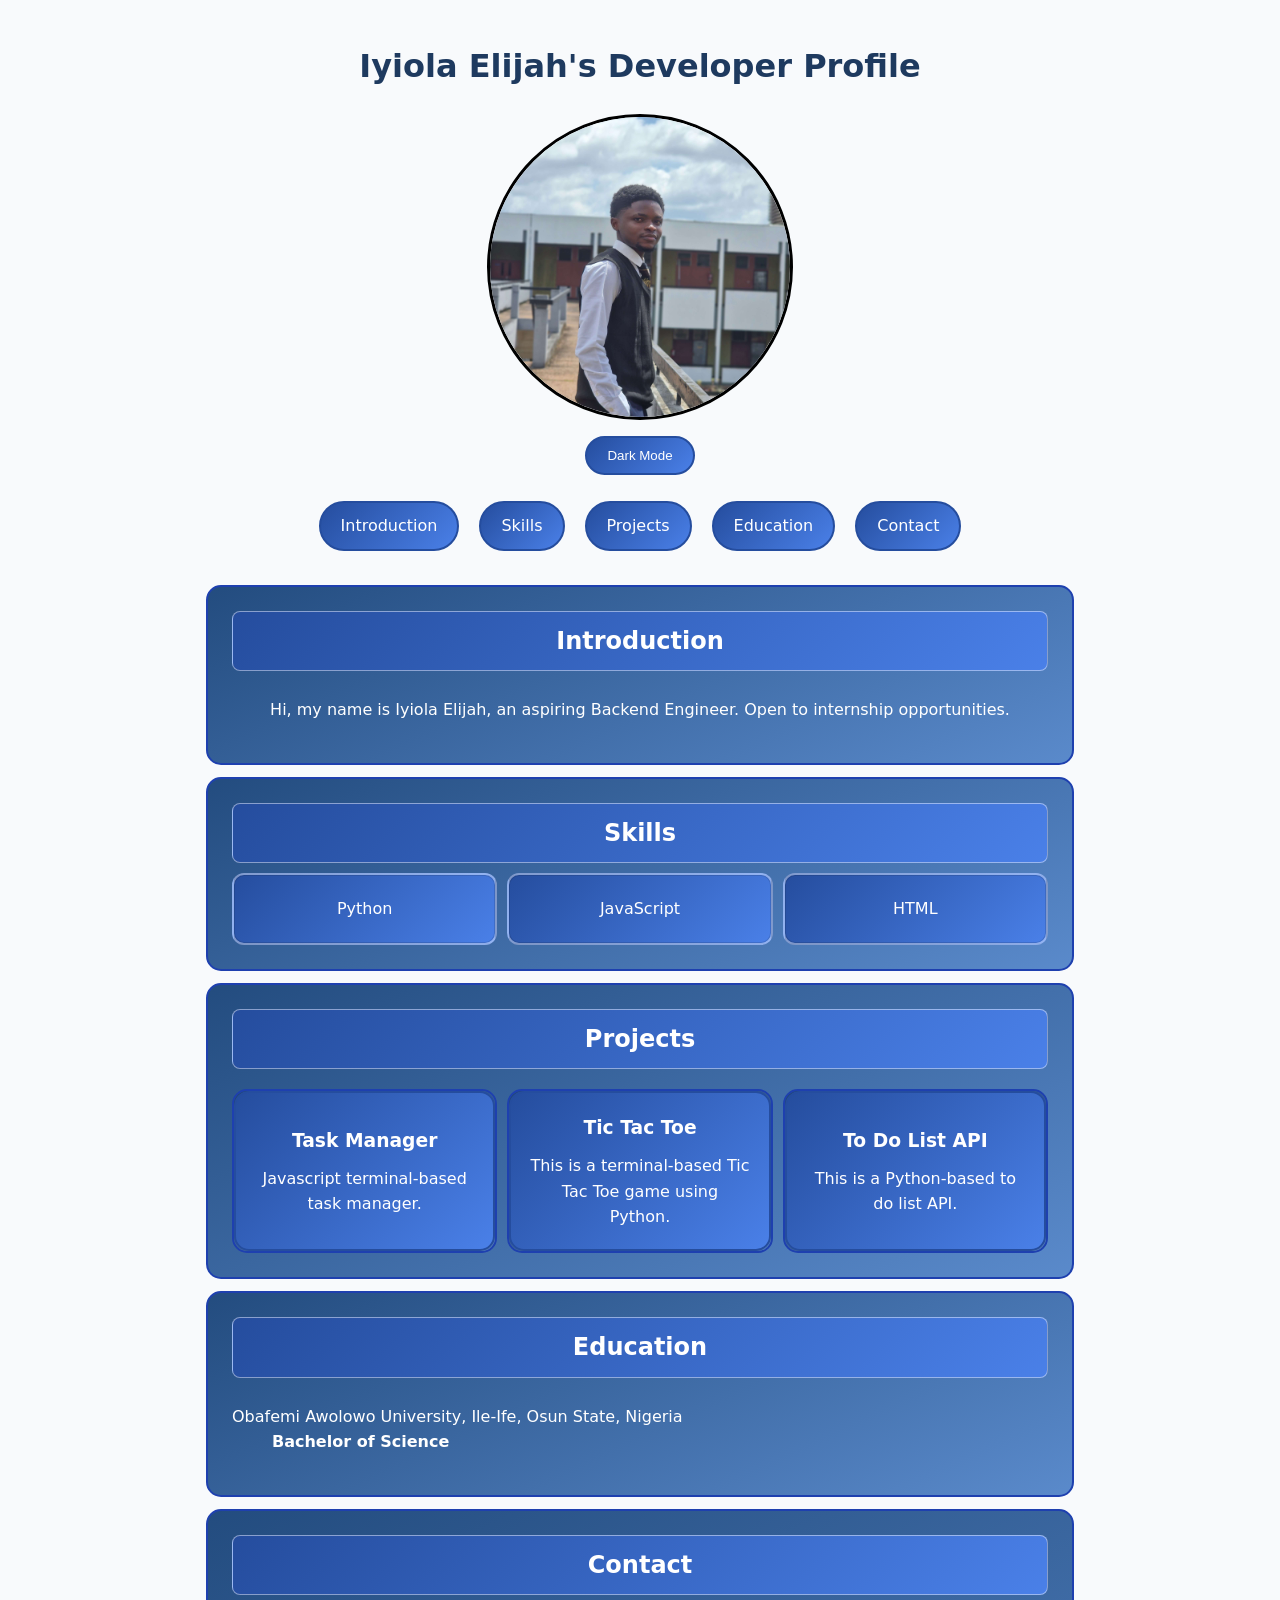
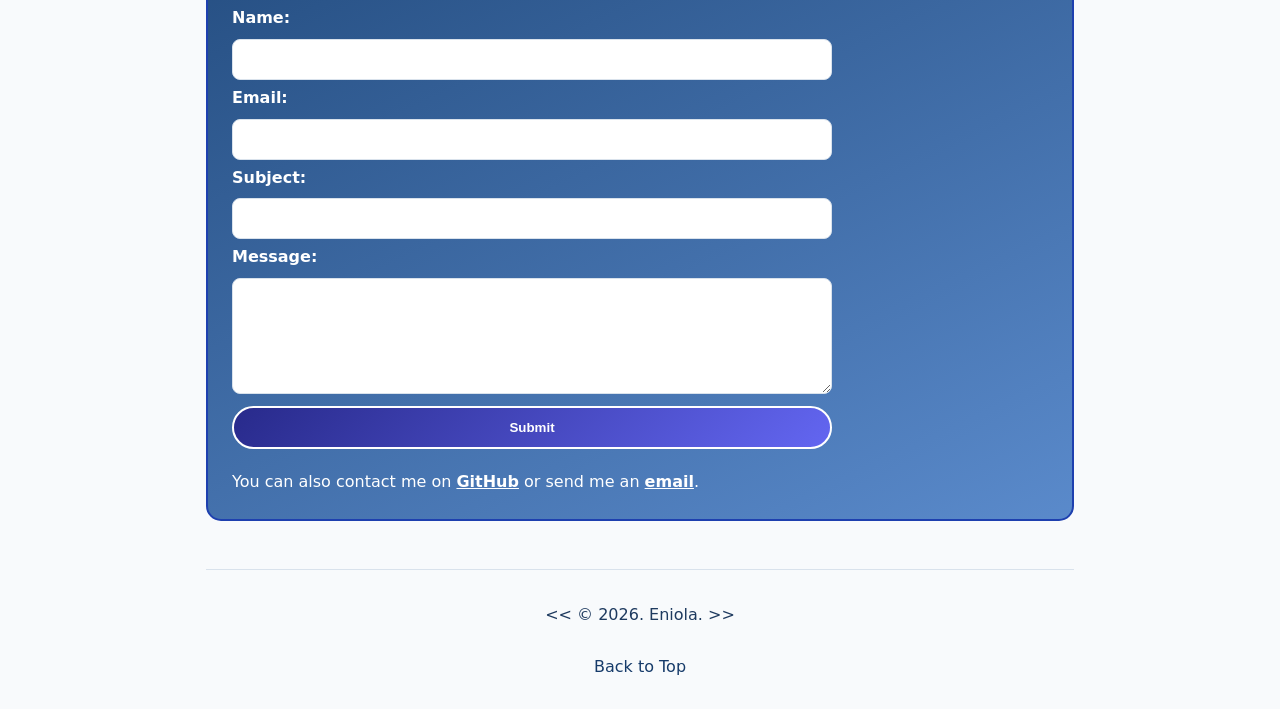
<file: index.html>
<!DOCTYPE html>
<html lang="en">
    <head>
    <meta charset="UTF-8">
    <meta name="viewport" content="width=device-width, initial-scale=1.0">
    <meta name="author" content="Iyiola Eniola">
    <meta name="description" content="This is a webpage containing my developer profile">
    <title>My Developer Profile</title>
    <link rel="stylesheet" href="styles.css">
    <script src="script.js" defer></script>
    </head>

    <body>
    <header>
            <h1>Iyiola Elijah's Developer Profile</h1>
    <img
        class="circle-image"
        src="img/profile-pic.jpeg"
        alt="Iyiola Eniola profile picture"
        title="My profile picture"
        width="300"
        height="300"
    >

    <button type="button" class='menu-toggle' aria-expanded="false" aria-controls="main-menu">Menu</button>
    <button type="button" aria-pressed="false" class ='theme'>Dark Mode</button>
    <nav aria-label="Main navigation" id="main-menu">
        <a href="#Intro" class="nav-border">Introduction</a>
        <a href="#Skills" class="nav-border">Skills</a>
        <a href="#Projects" class="nav-border">Projects</a>
        <a href="#Education" class="nav-border">Education</a>
        <a href="#Contact" class="nav-border">Contact</a>
    </nav>
    </header>

    <main>
    <section id="Intro">
        <h2>Introduction</h2>
        <p>
        Hi, my name is Iyiola Elijah, an aspiring Backend Engineer. Open to
        internship opportunities.
        </p>
    </section>

    <section id="Skills">
        <h2>Skills</h2>
        <ol class="three-columns skill-list">
        <li class = "column">Python</li>
        <li class = "column">JavaScript</li>
        <li class = "column">HTML</li>
        </ol>
    </section>

    <section id="Projects">
        <h2>Projects</h2>
        <div class="three-columns project-grid">
            <article class="column project-card">
                <a class="nav-border project-link" href="https://github.com/daydreambot/rootwork-week-01/tree/milestone/phase-1-task-manager" target="_blank" rel="noopener noreferrer">
                <h3>Task Manager</h3>
                <p>
                    Javascript terminal-based task manager.
                </p>
                </a>
            </article>

            <article class = "column project-card">
                <a class="nav-border project-link" href="https://github.com/daydreambot/python-learning-curve/blob/main/tests-taken/tic-tac-toe.py" target="_blank" rel="noopener noreferrer">
                <h3>Tic Tac Toe</h3>
                <p>
                    This is a terminal-based Tic Tac Toe game using Python.
                </p>
                </a>
            </article>

            <article class = "column project-card">
                <a class="nav-border project-link" href="https://github.com/daydreambot/mytodo" target="_blank" rel="noopener noreferrer">
                <h3>To Do List API</h3>
                <p>
                    This is a Python-based to do list API.
                </p>
                </a>
            </article>
        </div>
    </section>

    <section id="Education">
        <h2>Education</h2>
        <dl>
        <dt>
            Obafemi Awolowo University, Ile-Ife, Osun State, Nigeria
        </dt>
        <dd>
            <strong>Bachelor of Science</strong>
        </dd>
        </dl>
    </section>

    <section id="Contact">
        <h2>Contact</h2>
        <form id="contact-form" novalidate>
        <label for="user-name">Name:</label>
        <input aria-describedby="name-error" type="text" id="user-name" name="user-name" required>
        <span id ="name-error" class ='error-msg'></span>

        <label for="user-email">Email:</label>
        <input aria-describedby="email-error" type="email" id="user-email" name="user-email" required>
        <span  id ='email-error' class ='error-msg'></span>

        <label for="user-subject">Subject:</label>
        <input type="text" id="user-subject" name="user-subject">

        <label for="user-message">Message:</label>
        <textarea
            aria-describedby="message-error"
            id="user-message"
            name="user-message"
            rows="6"
            required
        ></textarea>
        
        <span id="message-error" class ='error-msg'></span>

        <button type="submit">Submit</button>
        <span role="status" class ='status-msg'></span>
        </form>

        <div class="contact-links">
        <ul>
            <li>
            You can also contact me on
            <a
                href="https://github.com/daydreambot"
                target="_blank"
                rel="noopener noreferrer"
                >GitHub</a
            >
            or send me an
            <a href="mailto:elijahiyiolaworks@gmail.com">email</a>.
            </li>
            
        </ul>
        </div>
    </section>
    </main>

    <footer>
    <p>&lt;&lt; &copy; 2026. Eniola. &gt;&gt;</p>
    <nav aria-label="Footer navigation">
        <a href="#">Back to Top</a>
    </nav>
    </footer>
</body>
</html>
</file>
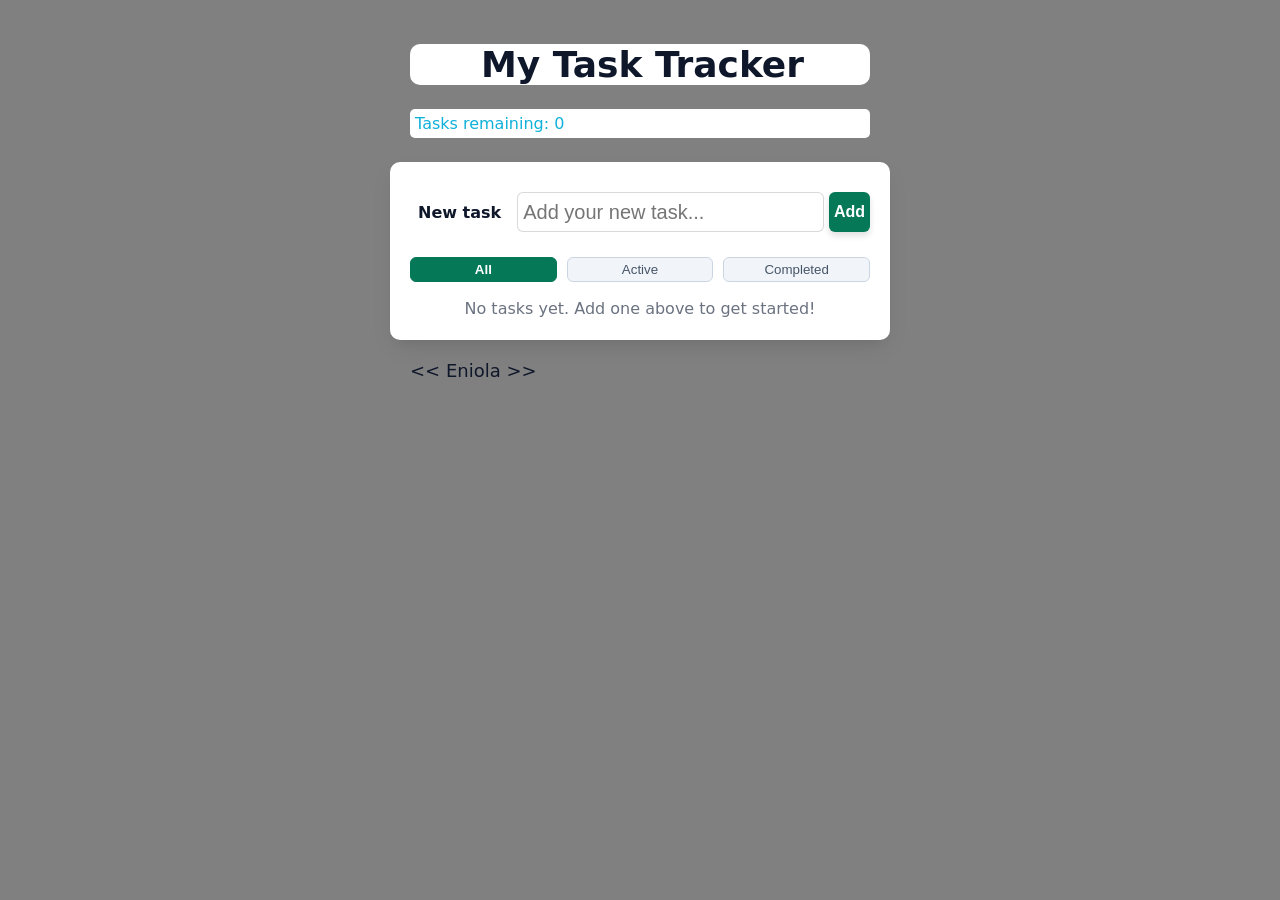
<file: task-tracker/index.html>
<!DOCTYPE html>
<html lang = 'en'>
    <head>
        <meta charset="UTF-8">
        <meta name="viewport" content="width=device-width, initial-scale=1.0">
        <meta name="author" content="Iyiola Eniola">
        <meta name="description" content="This is a task tracker web page">
        <title>TASK TRACKER</title>
        <link rel="stylesheet" href="styles.css">
        <script src="script.js" defer></script>
    </head>

    <body>
        <header>
            <h1>My Task Tracker</h1>
            <p id="task-left">Tasks remaining: <span id="remaining-tasks">0</span></p>
        </header>

        <main>
            <!--Form to add tasks-->
            <form class="form-sect">
                <label for="new-task">New task</label>
                <div class="add-task">
                <input type="text" placeholder="Add your new task..." id="new-task" name="new-task" aria-describedby="error-message">

                <button type="submit">Add</button>
                </div>
            </form>
            <!--Error message-->
            <p id="error-message" class="error-text" role="alert">

            </p>

            <!--Filter buttons-->
            <section class="filters" aria-label="Filter tasks">
                <button type="button" class="filter-btn active" data-filter="all" aria-pressed="true">All</button>
                <button type="button" class="filter-btn" data-filter="active" aria-pressed="false">Active</button>
                <button type="button" class="filter-btn" data-filter="completed" aria-pressed="false">Completed</button>
            </section>

            <ul id="task-list" class="task-list" aria-label="Tasks">

            </ul>

            <p id="empty-state" class="empty-state" aria-live="polite">
                No tasks yet. Add one above to get started!
            </p>
        </main>

        <footer>
            &lt;&lt; Eniola &gt;&gt; 
        </footer>
    </body>
</html>
</file>
<file: styles.css>
:root {
    --bg-color: #F8FAFC;
    --text-color: #1E3A5F;
    --accent-color: #163B6A;
    --button-color: #0A1F3D;
    --card-border: #D9E2EC;
    --card-gradient: linear-gradient(155deg, #234C7F 0%, #5A8ACB 100%);
    --spacing-md: 16px;
}

body.dark-theme {
    --bg-color: #0F172A;
    --text-color: #F1F5F9;
    --accent-color: #93C5FD;
    --card-gradient: linear-gradient(155deg, #1E293B 0%, #334155 100%);
    --card-border: #334155;
}

body {
    background-color: var(--bg-color);
    color: var(--text-color);
    font-family: system-ui, -apple-system, sans-serif;
    line-height: 1.6;
    max-width: 900px;
    margin: 20px auto;
    padding: 0 var(--spacing-md);
    display: grid;
    justify-content: center;
    grid-template-columns: minmax(0, 1fr);
    gap: 24px;
    box-sizing: border-box;
}

header {
    text-align: center;
}

h1 {
    text-align: center;
}

h2 {
    background: linear-gradient(135deg, #254d9e, #4a80e8);
    border: 1px solid rgba(255, 255, 255, 0.45);
    border-radius: 8px;
    padding: 10px 20px;
    color: #ffffff;
    margin: 0 auto 10px auto;
    width: 100%;
    box-sizing: border-box;
    text-align: center;
}

#Projects > h2 {
    border: 1px solid rgba(255, 255, 255, 0.45);
}

main {
    display: grid;
    grid-template-columns: minmax(0, 1fr);
    gap: 12px;
    width: 100%;
}

section {
    width: 100%;
    box-sizing: border-box;
}

.three-columns {
    display: grid;
    grid-template-columns: repeat(3, minmax(0, 1fr));
    gap: 10px;
    width: 100%;
    align-items: stretch;
}

.skill-list,
.project-grid {
    margin-top: 0;
}

.column {
    background: var(--card-gradient);
    color: #ffffff;
    display: grid;
    place-items: center;
    padding: 18px 12px;
    border-radius: 12px;
    border: 2px solid rgba(255, 255, 255, 0.4);
    width: 100%;
    min-height: 72px;
    box-sizing: border-box;
    justify-items: center;
    box-shadow: inset 0 0 0 1px rgba(15, 23, 42, 0.15);
}

#Skills .column {
    background: linear-gradient(135deg, #254d9e, #4a80e8);
}

/* Portfolio Section Cards */
#Intro,
#Skills,
#Projects,
#Education,
#Contact {
    background: var(--card-gradient);
    color: #ffffff;
    display: grid;
    place-items: start;
    padding: 24px;
    border-radius: 15px;
    border: 2px solid #1e40af;
    width: 100%;
    box-sizing: border-box;
    grid-template-columns: minmax(0, 1fr);
}

#Intro {
    place-items: center;
    text-align: center;
}

#Skills,
#Projects {
    display: grid;
    grid-template-columns: 1fr;
    align-items: start;
    justify-items: stretch;
}

#Skills > h2,
#Projects > h2 {
    width: 100%;
}

/* Navigation & Links */
nav {
    display: flex;
    justify-content: center;
    flex-wrap: wrap;
    gap: 20px;
    padding: 10px 20px;
    margin-top: 16px;
}

ul, ol {
    list-style: none;
    padding: 0;
    margin: 0;
}

a {
    text-decoration: none;
    color: var(--accent-color);
}

.nav-border {
    border: 2px solid #254d9e;
    color: #ffffff;
    padding: 10px 20px;
    border-radius: 25px;
    background: linear-gradient(135deg, #254d9e, #4a80e8);
    transition: transform 0.2s ease, box-shadow 0.2s ease;
    display: inline-block;
    text-align: center;
}

.nav-border:hover,
.nav-border:focus-visible {
    background: linear-gradient(135deg, #4a80e8, #254d9e);
    transform: scale(1.05);
    box-shadow: 0 4px 10px rgba(37, 77, 158, 0.4);
}

.nav-border:focus-visible {
    outline: 3px solid var(--accent-color);
    outline-offset: 2px;
}

.nav-border:active {
    transform: scale(0.98);
    box-shadow: 0 2px 6px rgba(37, 77, 158, 0.35);
}

#Projects {
    gap: 10px;
    align-items: stretch;
    justify-items: stretch;
}

#Projects .project-card {
    background: var(--card-gradient);
    border: 2px solid #1e40af;
    border-radius: 15px;
    width: 100%;
    min-height: 160px;
    padding: 0;
    display: flex;
    overflow: hidden;
}

#Projects .project-link {
    display: flex;
    flex-direction: column;
    justify-content: center;
    align-items: center;
    width: 100%;
    min-height: 160px;
    text-align: center;
    color: #ffffff;
    padding: 18px;
    box-sizing: border-box;
    border-radius: 15px;
}

#Projects .project-link h3,
#Projects .project-link p {
    margin: 0;
    color: #ffffff;
}

#Projects .project-link h3 {
    margin-bottom: 10px;
}

#Projects .project-card:hover {
    transform: translateY(-4px);
    box-shadow: 0 10px 20px rgba(15, 23, 42, 0.22);
    transition: transform 0.2s ease, box-shadow 0.2s ease;
}

#Projects .project-link:hover,
#Projects .project-link:focus-visible {
    background: linear-gradient(135deg, #4a80e8, #254d9e);
    transform: scale(1.01);
    box-shadow: inset 0 0 0 1px rgba(255,255,255,0.15);
    transition: background 0.2s ease, box-shadow 0.2s ease, transform 0.2s ease;
    outline: 2px solid #4a80e8;
    outline-offset: 2px;
}

#Projects .project-card:active,
#Projects .project-link:active {
    transform: translateY(-1px) scale(0.99);
    box-shadow: 0 6px 12px rgba(15, 23, 42, 0.18);
}

/* Profile Picture */
.circle-image {
    width: 300px;
    max-width: 100%;
    aspect-ratio: 1 / 1;
    object-fit: cover;
    border-radius: 50%;
    display: block;
    margin: 0 auto;
    border: 3px solid #000000;
}

/* Contact Form & Links */
form {
    width: 100%;
    max-width: 600px;
    min-width: 0;
}

label {
    display: block;
    margin-bottom: 8px;
    font-weight: bold;
}

input,
textarea {
    width: 100%;
    padding: 12px;
    margin-bottom: 5px;
    border: 1px solid var(--card-border);
    border-radius: 8px;
    font-family: inherit;
    box-sizing: border-box;
}

input:focus , textarea:focus {
    outline: 3px solid var(--accent-color);
    outline-offset: 2px;
    border-color: var(--accent-color); 
}

button {
    background-color: var(--button-color);
    color: #ffffff;
}

button[type="submit"] {
    background: linear-gradient(135deg, rgb(40, 42, 139), rgb(99, 102, 241));
    color: #ffffff;
    padding: 12px 24px;
    border: 2px solid #ffffff;
    border-radius: 25px;
    cursor: pointer;
    width: 100%;
    font-weight: bold;
    transition: transform 0.2s ease, box-shadow 0.2s ease;
}

button[type="submit"]:hover {
    transform: scale(1.02);
    box-shadow: 0 4px 10px rgba(37, 77, 158, 0.4);
}

button[type="submit"]:focus {
    outline: none;
    box-shadow: 0 0 0 4px var(--card-border);
}
button[type="submit"]:focus-visible {
    outline-style: solid;
    box-shadow: 0 0 0 4px var(--card-border);
}

.contact-links {
    margin-top: 20px;
}

#Contact a {
    color: #ffffff;
    text-decoration: underline;
    font-weight: bold;
}

/* Footer */
footer {
    text-align: center;
    margin-top: 24px;
    padding-top: 16px;
    border-top: 1px solid var(--card-border);
}

.menu-toggle {
    border: 2px solid #254d9e;
    color: #ffffff;
    padding: 10px 20px;
    border-radius: 25px;
    background: linear-gradient(135deg, #254d9e, #4a80e8);
    transition: transform 0.2s ease, box-shadow 0.2s ease;
    margin: 16px 30px 0;
    display: none;
    cursor: pointer;
}

.theme {
    border: 2px solid #254d9e;
    color: #ffffff;
    padding: 10px 20px;
    border-radius: 25px;
    background: linear-gradient(135deg, #254d9e, #4a80e8);
    transition: transform 0.2s ease, box-shadow 0.2s ease;
    margin-top: 16px;
    cursor: pointer;
}

.theme:hover {
    transform: scale(1.05);
    box-shadow: 0 4px 10px rgba(37, 77, 158, 0.4);
}

.menu-toggle:focus-visible,
.theme:focus-visible {
    background: linear-gradient(135deg, #4a80e8, #254d9e);
    transform: scale(1.05);
    box-shadow: 0 4px 10px rgba(37, 77, 158, 0.4);
    outline: 3px solid var(--accent-color);
    outline-offset: 2px;
}

.error-msg,
.status-msg {
    display: block;
    margin-top: 0.5rem;
    padding: 0.45rem 0.85rem;
    border-radius: 6px;
    font-size: 0.9rem;
    font-weight: 600;
    line-height: 1.4;
    max-width: 100%;
    overflow-wrap: anywhere;
    box-sizing: border-box;
}

.error-msg:empty,
.status-msg:empty {
    display:none;
}

.error-msg {
    background-color: #fef2f2; 
    color: #991b1b;            
    border: 1px solid #fecaca;
    margin-bottom: 6px;
}

.status-msg {
    background-color: #f0fdf4; 
    color: #166534;            
    border: 1px solid #bbf7d0; 
}

@media (max-width: 768px) {
    .three-columns,
    #Projects {
        grid-template-columns: 1fr;
    }

    #main-menu {
        flex-direction: column;
        text-align: center;
        gap: 5px;
        display: none;
    }

    #main-menu.is-open {
        display: flex;
        flex-direction: column;
    }

    body {
        padding: 10px;
        gap: 16px;
    }

    .menu-toggle {
    display: inline-block;
    }
}
</file>
<file: task-tracker/styles.css>
body {
    box-sizing: border-box;
    margin: 0;
    overflow-x: clip;
    font-family: system-ui, -apple-system, BlinkMacSystemFont, "Segoe UI", Roboto, Helvetica, Arial, sans-serif;
    background-color: grey;
    color: #0f172a;
}

main {
    box-sizing: border-box;
    width: 100%;
    max-width: 500px;
    margin-left: auto;
    margin-right: auto;
    background-color: white;
    padding: 20px;
    box-shadow: 0 10px 25px -5px rgba(0, 0, 0, 0.1), 
    0 8px 10px -6px rgba(0, 0, 0, 0.05);;
    border-radius: 10px;
}

header, footer {
    box-sizing: border-box;
    max-width: 500px;
    font-size: large;
    margin-bottom: 2px;
    margin-left: auto;
    margin-right: auto;
    width: 100%;
    padding: 20px;    
}

h1 {
    box-sizing: border-box;
    background-color: white;
    padding-left: 5px;
    border-radius: 10px;
    display: flex;
    justify-content: center;
}

#task-left {
    box-sizing: border-box;
    font-size: medium;
    font-weight: 500;
    color: #0fb1da;
    background-color: white;
    border-radius: 5px;
    padding-left: 5px;
    padding-block: 5px;
    margin-bottom: 2px;
}

.add-task {
    box-sizing: border-box;
    display: flex;
    column-gap: 5px;
    padding-block: 10px;
    border-radius: 6px;
    font-size: 50%;
    width: 100%;

}

label {
    box-sizing: border-box;
    display: block;
    margin: 0.5rem;
    font-weight: bold;
    white-space: nowrap;
    flex-shrink: 0;
}

#new-task {
    box-sizing: border-box;
    width: 100%;
    min-width: 0%;
    height: 40px;
    padding: 5px;
    font-size: 20px;
    border: 1px solid rgba(0, 0, 0, 0.15);
    border-radius: 6px;
    flex-grow: 1;
    min-width: 0;
}

.form-sect {
    display: flex;
    align-items: center;
    gap: 8px;
    width: 100%;
    max-width: 500px;
}

.form-sect button {
    height: 40px;
    padding: 5px;
    font-size: 16px;
    border-radius: 6px;
    cursor: pointer;
    border: none;
    box-shadow: 0 4px 6px rgba(0, 0, 0, 0.12);
}

.form-sect button:hover {
    background-color: #4daf93;
    transform: translateY(-2px);
    box-shadow: 0 6px 12px rgba(0, 0, 0, 0.18);
}

.form-sect button:active {
    transform: translateY(0);
    box-shadow: 0 2px 4px rgba(0, 0, 0, 0.12);
}

.filters button:hover {
    background-color: #e2e8f0; 
    border-color: #D1D5DB;
    color: black;
    font-weight: 600;
    transform: scale(0.99);
}

.filters {
    box-sizing: border-box;
    display: flex;
    gap: 10px;
    margin-bottom: 15px;
}

.filters button {
    flex: 1;
}

.filter-btn {
    box-sizing: border-box;
    background-color: #f1f5f9; 
    border: 1px solid #cbd5e1; 
    color: #475569;
    border-radius: 6px;
    cursor: pointer;
    font-weight: 500;
    padding: 4px;
    transition: background-color 0.15s ease, border-color 0.15s ease, transform 0.1s ease;
}

.filter-btn:hover {
    box-sizing: border-box;
    background-color: #e2e8f0; 
    border-color: #D1D5DB;
    color: black;
    font-weight: 600;
}

.filter-btn:active {
    box-sizing: border-box;
    transform: scale(0.99); 
    background-color: #047857;
    color: white;
    border-color: #047857;
    font-weight: 700;
}

.active {
    box-sizing: border-box;
    background-color: #047857;
    color: white;
    border-color: #047857;
    font-weight: 700;
}


form button{
    box-sizing: border-box;
    background-color: #047857;
    color: white;
    border-color: #047857;
    border: 1px solid #cbd5e1;
    border-radius: 6px;
    font-weight: 600;
}

ul {
    list-style: none;
    padding: 0;
    margin: 0;
    display: flex;
    flex-direction: column;
    gap: 5px;
    align-items: center;
    
}

.task-item {
    display: flex;
    align-items: center;
    gap: 10px;
    cursor: pointer;
    width: 100%;

}

.task-text {
    flex-grow: 1;
    min-width: 0;
    overflow-wrap: anywhere;
}

.task-checkbox {
    flex-shrink: 0;
    width: 18px;
    height: 18px;
    accent-color: #047857;
}

.complete-task {
    text-decoration: line-through;
    color: #888888;
    opacity: 0.7;
}

#error-message {
    color: #dc2626;
    font-size: 14px;
    font-weight: 500;
    margin-top: 6px;
    margin-bottom: 15px;
    text-align: center;
}

.empty-state {
    text-align: center;       
    color: #6b7280;
    margin: 2px;
    font-size: 16px;
}

.delete-btn {
    flex-shrink: 0;
    padding: 6px 10px;
    cursor: pointer;
    border-radius: 6px;
    background-color: #F47174;
}

.delete-btn:hover,
.delete-btn:focus {
    background-color: #dc2626;
}

@media (max-width: 375px) {
    .add-task {
        box-sizing: border-box;
        display: flex;
        flex-direction: row;
        margin-left: 4px;
        margin-right: 4px;
        padding-block: 2px;
    }
}
</file>
